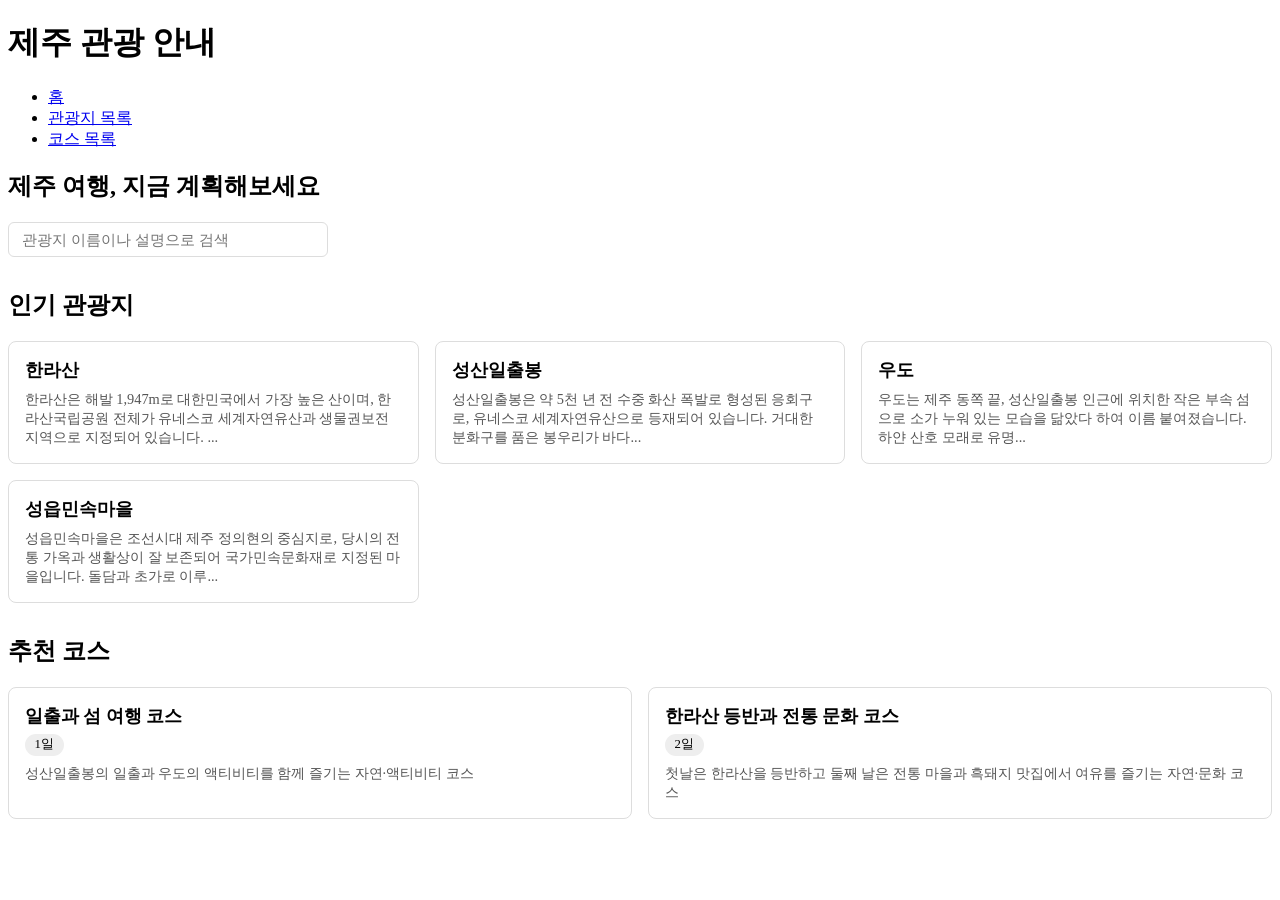
<file: jeju-tourism-guide/index.html>
<!DOCTYPE html>
<html lang="ko">
<head>
  <meta charset="UTF-8" />
  <meta name="viewport" content="width=device-width, initial-scale=1.0" />
  <title>제주 관광 안내 - 홈</title>
  <link rel="icon" href="data:," />
  <link rel="stylesheet" href="css/global.css" />
  <link rel="stylesheet" href="css/components.css" />
  <link rel="stylesheet" href="css/responsive.css" />
</head>
<body>
  <header class="header">
    <!-- Header -->
    <h1 class="header__title">제주 관광 안내</h1>
    <nav class="navigation">
      <!-- Navigation -->
      <ul class="navigation__list">
        <li class="navigation__item"><a href="index.html">홈</a></li>
        <li class="navigation__item"><a href="attractions.html">관광지 목록</a></li>
        <li class="navigation__item"><a href="courses.html">코스 목록</a></li>
      </ul>
    </nav>
  </header>

  <main class="main main--home">
    <section class="home-hero">
      <h2>제주 여행, 지금 계획해보세요</h2>
      <input
        type="search"
        class="search-box home-search-box"
        placeholder="관광지 이름이나 설명으로 검색"
        aria-label="관광지 검색"
      />
    </section>

    <section class="home-section">
      <h2>인기 관광지</h2>
      <div class="attraction-list home-attraction-list"></div>
    </section>

    <section class="home-section">
      <h2>추천 코스</h2>
      <div class="course-list home-course-list"></div>
    </section>
  </main>

  <footer class="footer">
    <!-- Footer -->
  </footer>

  <script src="js/utils/markdownParser.js"></script>
  <script src="js/home.js"></script>
  <script src="js/main.js"></script>
</body>
</html>
</file>
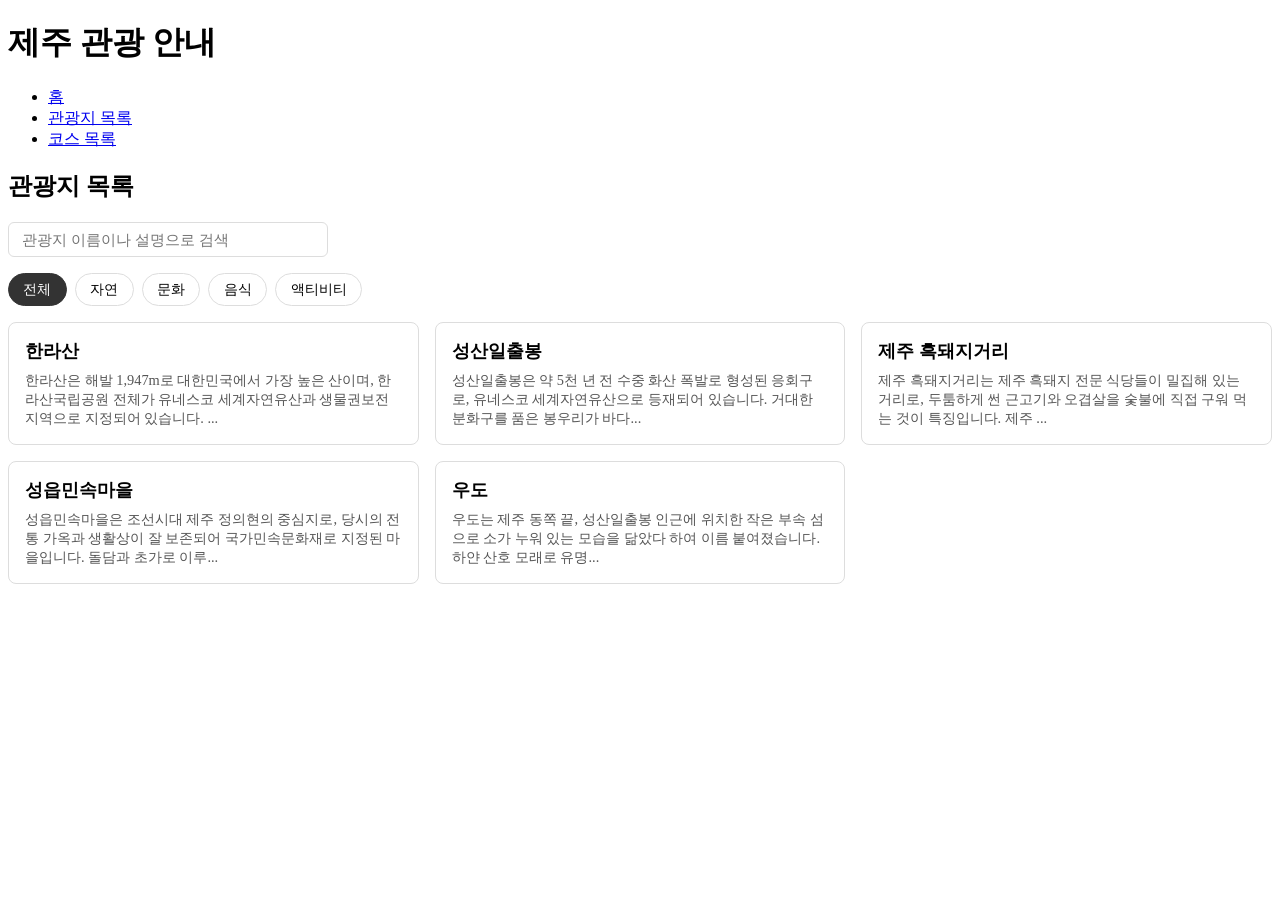
<file: jeju-tourism-guide/attractions.html>
<!DOCTYPE html>
<html lang="ko">
<head>
  <meta charset="UTF-8" />
  <meta name="viewport" content="width=device-width, initial-scale=1.0" />
  <title>제주 관광 안내 - 관광지 목록</title>
  <link rel="icon" href="data:," />
  <link rel="stylesheet" href="css/global.css" />
  <link rel="stylesheet" href="css/components.css" />
  <link rel="stylesheet" href="css/responsive.css" />
</head>
<body>
  <header class="header">
    <h1 class="header__title">제주 관광 안내</h1>
    <nav class="navigation">
      <ul class="navigation__list">
        <li class="navigation__item"><a href="index.html">홈</a></li>
        <li class="navigation__item"><a href="attractions.html">관광지 목록</a></li>
        <li class="navigation__item"><a href="courses.html">코스 목록</a></li>
      </ul>
    </nav>
  </header>

  <main class="main main--attraction-list">
    <h2>관광지 목록</h2>
    <input
      type="search"
      class="search-box"
      placeholder="관광지 이름이나 설명으로 검색"
      aria-label="관광지 검색"
    />
    <div class="category-filter"></div>
    <div class="attraction-list"></div>
  </main>

  <footer class="footer">
    <!-- Footer -->
  </footer>

  <script src="js/utils/markdownParser.js"></script>
  <script src="js/utils/filterUtils.js"></script>
  <script src="js/utils/searchUtils.js"></script>
  <script src="js/attractionIds.js"></script>
  <script src="js/attractions.js"></script>
  <script src="js/main.js"></script>
</body>
</html>
</file>
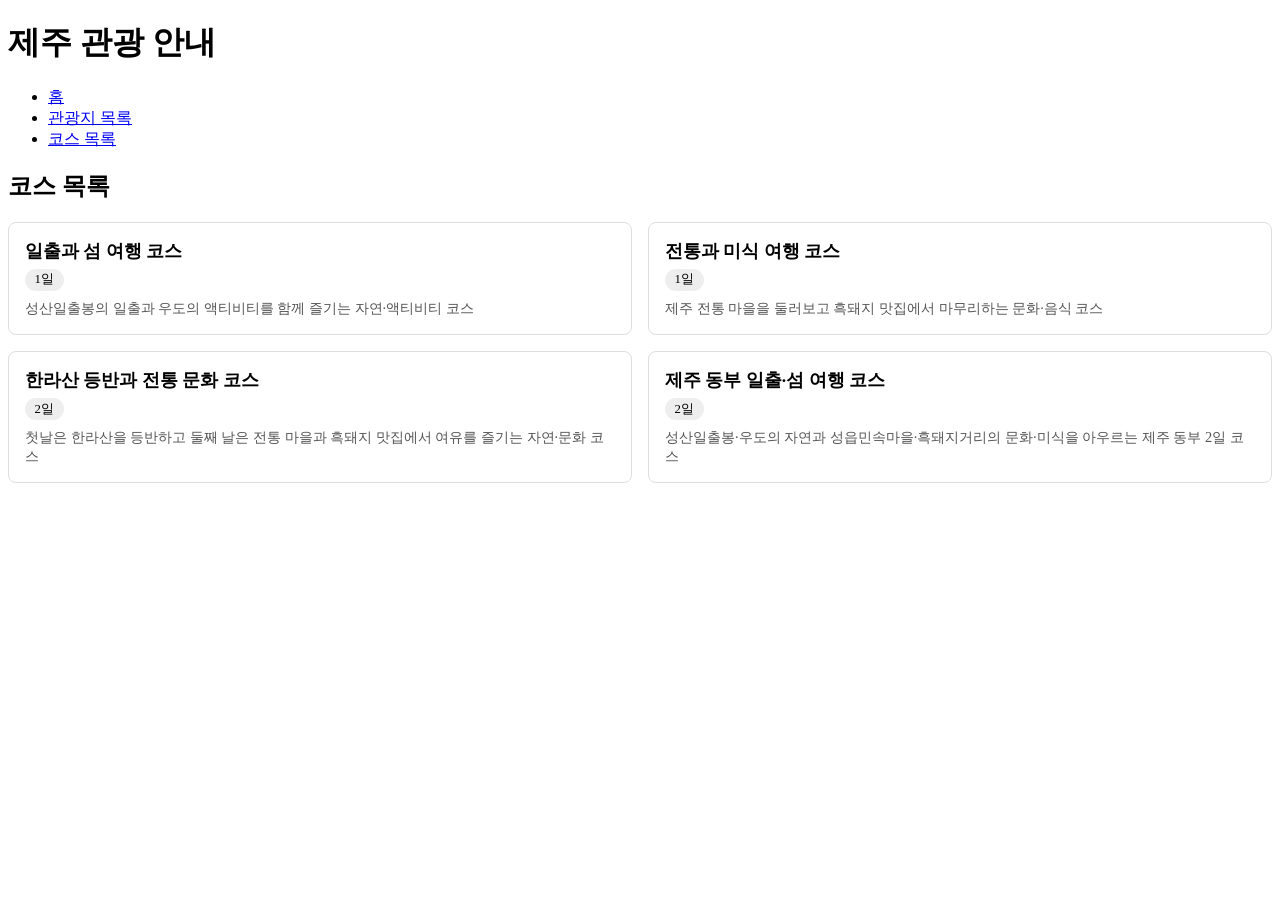
<file: jeju-tourism-guide/courses.html>
<!DOCTYPE html>
<html lang="ko">
<head>
  <meta charset="UTF-8" />
  <meta name="viewport" content="width=device-width, initial-scale=1.0" />
  <title>제주 관광 안내 - 코스 목록</title>
  <link rel="icon" href="data:," />
  <link rel="stylesheet" href="css/global.css" />
  <link rel="stylesheet" href="css/components.css" />
  <link rel="stylesheet" href="css/responsive.css" />
</head>
<body>
  <header class="header">
    <h1 class="header__title">제주 관광 안내</h1>
    <nav class="navigation">
      <ul class="navigation__list">
        <li class="navigation__item"><a href="index.html">홈</a></li>
        <li class="navigation__item"><a href="attractions.html">관광지 목록</a></li>
        <li class="navigation__item"><a href="courses.html">코스 목록</a></li>
      </ul>
    </nav>
  </header>

  <main class="main main--course-list">
    <h2>코스 목록</h2>
    <div class="course-list"></div>
  </main>

  <footer class="footer">
    <!-- Footer -->
  </footer>

  <script src="js/utils/markdownParser.js"></script>
  <script src="js/courseIds.js"></script>
  <script src="js/courses.js"></script>
  <script src="js/main.js"></script>
</body>
</html>
</file>
<file: jeju-tourism-guide/css/global.css>
/* 전역 스타일 (리셋, 타이포그래피 등) - 디자인은 추후 단계에서 추가 예정 */

* {
  box-sizing: border-box;
}
</file>
<file: jeju-tourism-guide/css/components.css>
/* 컴포넌트 스타일 (Header, Navigation, AttractCard, CourseCard, Footer 등) */

.home-hero {
  margin-bottom: 2rem;
}

.home-section {
  margin-bottom: 2rem;
}

.search-box {
  display: block;
  width: 100%;
  max-width: 320px;
  padding: 0.5rem 0.8rem;
  margin-bottom: 1rem;
  border: 1px solid #ddd;
  border-radius: 6px;
  font-size: 0.95rem;
}

.category-filter {
  display: flex;
  gap: 0.5rem;
  margin-bottom: 1rem;
}

.category-filter__button {
  padding: 0.4rem 0.9rem;
  border: 1px solid #ddd;
  border-radius: 999px;
  background: #fff;
  cursor: pointer;
  font-size: 0.9rem;
}

.category-filter__button.is-active {
  background: #333;
  border-color: #333;
  color: #fff;
}

.attraction-list {
  display: grid;
  grid-template-columns: repeat(3, 1fr);
  gap: 1rem;
}

.attraction-card {
  display: block;
  border: 1px solid #ddd;
  border-radius: 8px;
  padding: 1rem;
  text-decoration: none;
  color: inherit;
}

.attraction-card__title {
  margin: 0 0 0.5rem;
  font-size: 1.1rem;
}

.attraction-card__summary {
  margin: 0;
  font-size: 0.9rem;
  color: #555;
}

.attraction-list__empty {
  grid-column: 1 / -1;
  color: #777;
}

.attraction-detail__category {
  display: inline-block;
  padding: 0.2rem 0.6rem;
  border-radius: 999px;
  background: #eee;
  font-size: 0.85rem;
  margin: 0.5rem 0 1rem;
}

.attraction-detail__info {
  list-style: none;
  padding: 0;
  margin: 0 0 1rem;
}

.attraction-detail__info li {
  margin-bottom: 0.3rem;
}

.attraction-detail__description {
  line-height: 1.6;
  margin-bottom: 1.5rem;
}

.attraction-detail__tips {
  padding-left: 1.2rem;
}

.course-list {
  display: grid;
  grid-template-columns: repeat(2, 1fr);
  gap: 1rem;
}

.course-card {
  display: block;
  border: 1px solid #ddd;
  border-radius: 8px;
  padding: 1rem;
  text-decoration: none;
  color: inherit;
}

.course-card__title {
  margin: 0 0 0.4rem;
  font-size: 1.1rem;
}

.course-card__duration {
  display: inline-block;
  padding: 0.15rem 0.6rem;
  border-radius: 999px;
  background: #eee;
  font-size: 0.8rem;
  margin-bottom: 0.5rem;
}

.course-card__theme {
  margin: 0;
  font-size: 0.9rem;
  color: #555;
}

.course-detail__duration {
  display: inline-block;
  padding: 0.2rem 0.6rem;
  border-radius: 999px;
  background: #eee;
  font-size: 0.85rem;
  margin: 0.5rem 0 1rem;
}

.course-detail__theme {
  line-height: 1.6;
  margin-bottom: 1.5rem;
}

.course-day {
  margin-bottom: 1.5rem;
}

.course-day__title {
  border-bottom: 2px solid #333;
  padding-bottom: 0.3rem;
}

.course-period {
  margin: 0.8rem 0;
}

.course-period__title {
  margin: 0 0 0.4rem;
  font-size: 0.95rem;
  color: #555;
}

.course-period__items {
  list-style: none;
  padding: 0;
  margin: 0;
}

.course-item {
  padding: 0.6rem 0;
  border-top: 1px solid #eee;
}

.course-item__header {
  display: flex;
  justify-content: space-between;
  gap: 0.5rem;
}

.course-item__time {
  color: #777;
  font-size: 0.9rem;
  white-space: nowrap;
}

.course-item__tip {
  margin: 0.3rem 0 0;
  font-size: 0.9rem;
  color: #555;
}
</file>
<file: jeju-tourism-guide/css/responsive.css>
/* 반응형 레이아웃 */

/* 모바일: 1열 레이아웃 */
@media (max-width: 640px) {
  .header {
    padding: 0 1rem;
  }

  .navigation__list {
    flex-wrap: wrap;
    gap: 0.75rem;
  }

  .search-box {
    max-width: 100%;
  }

  .category-filter {
    flex-wrap: wrap;
  }

  .category-filter__button {
    min-height: 44px;
    padding: 0.5rem 1rem;
  }

  .attraction-list,
  .course-list {
    grid-template-columns: 1fr;
  }

  .course-item__header {
    flex-direction: column;
    gap: 0.2rem;
  }
}

/* 태블릿: 2열 레이아웃 */
@media (min-width: 641px) and (max-width: 1024px) {
  .attraction-list,
  .course-list {
    grid-template-columns: repeat(2, 1fr);
  }
}

/* 데스크톱: 3열 이상 레이아웃 */
@media (min-width: 1025px) {
  .attraction-list {
    grid-template-columns: repeat(3, 1fr);
  }

  .course-list {
    grid-template-columns: repeat(2, 1fr);
  }
}
</file>
